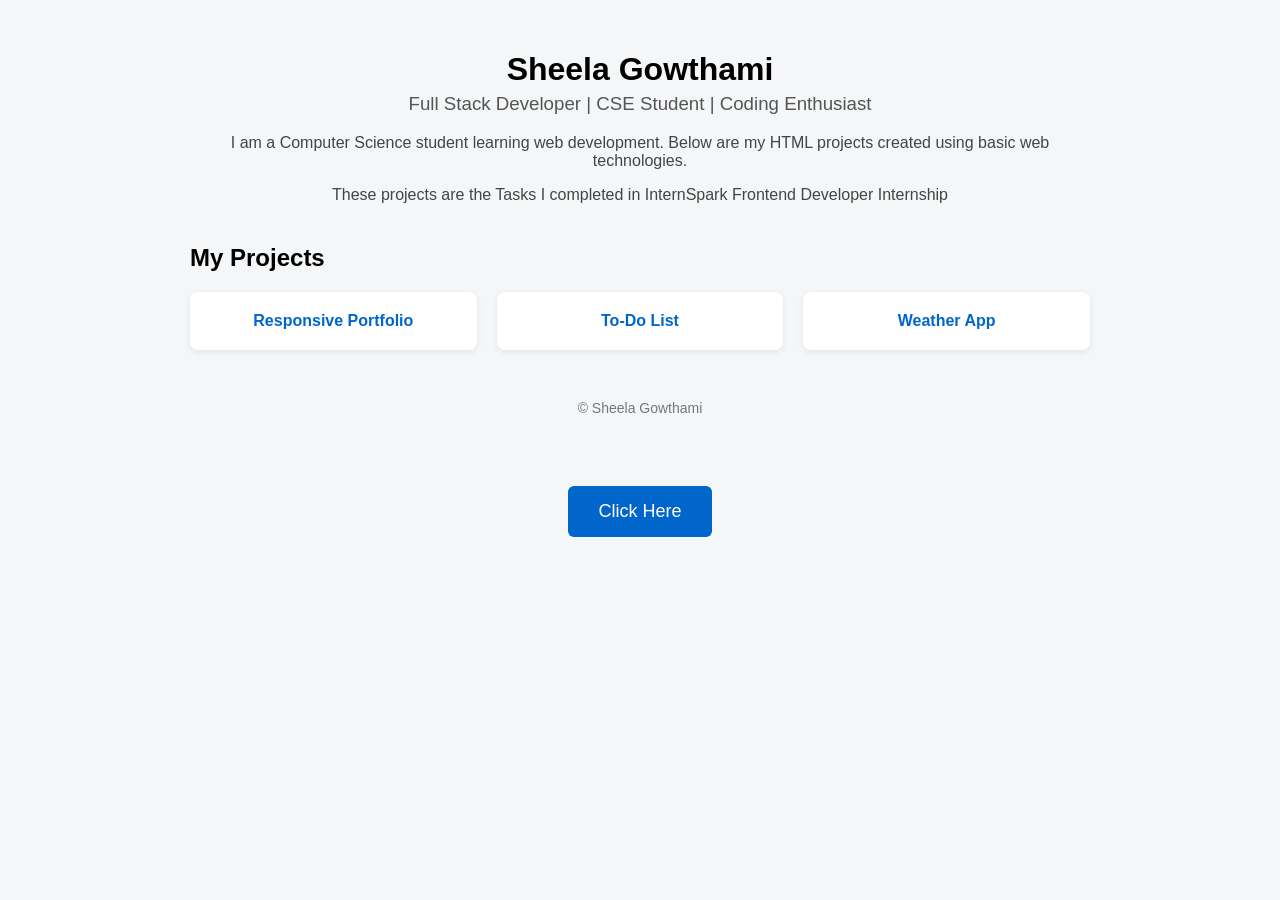
<file: index.html>
<!DOCTYPE html>
<html lang="en">
<head>
  <meta charset="UTF-8">
  <title>Sheela Gowthami |Internship </title>

  <style>
    body {
      font-family: Arial, sans-serif;
      background-color: #f4f6f8;
      margin: 0;
      padding: 0;
    }

    .container {
      max-width: 900px;
      margin: auto;
      padding: 30px;
    }

    header {
      text-align: center;
      margin-bottom: 40px;
    }

    h1 {
      margin-bottom: 5px;
    }

    h3 {
      color: #555;
      font-weight: normal;
      margin-top: 0;
    }

    p {
      color: #444;
    }

    .projects {
      display: grid;
      grid-template-columns: repeat(auto-fit, minmax(250px, 1fr));
      gap: 20px;
    }

    .card {
      background: white;
      padding: 20px;
      border-radius: 8px;
      box-shadow: 0 2px 6px rgba(0,0,0,0.08);
      text-align: center;
    }

    .card a {
      text-decoration: none;
      color: #0066cc;
      font-weight: bold;
    }

    .card a:hover {
      text-decoration: underline;
    }

    footer {
      text-align: center;
      margin-top: 50px;
      color: #777;
      font-size: 14px;
    }
  </style>
</head>

<body>
  <div class="container">

    <header>
      <h1>Sheela Gowthami</h1>
      <h3>Full Stack Developer | CSE Student | Coding Enthusiast</h3>
      <p>
        I am a Computer Science student learning web development.
        Below are my HTML projects created using basic web technologies.
      </p>
      <p>
These projects are the Tasks I completed in InternSpark Frontend Developer Internship
      </p>
    </header>

    <h2>My Projects</h2>

    <div class="projects">
      <div class="card"><a href="Responsive-Portfolio/">Responsive Portfolio</a></div>
      <div class="card"><a href="To-do List/">To-Do List</a></div>
      <div class="card"><a href="Weather-App/">Weather App</a></div>
     
      
    </div>

    <footer>
      © Sheela Gowthami
    </footer>

  </div>
  <!-- Visitor interaction button -->
<div style="text-align: center; margin-top: 40px;">
  <button onclick="sayHello()" style="
    padding: 15px 30px;
    font-size: 18px;
    background-color: #0066cc;
    color: white;
    border: none;
    border-radius: 6px;
    cursor: pointer;
  ">
    Click Here
  </button>
</div>

<!-- JavaScript -->
<script>
  // This function runs when the button is clicked
  function sayHello() {
    alert("Hello! Thanks for visiting my projects.");
  }
</script>
  
</body>
</html>
</file>
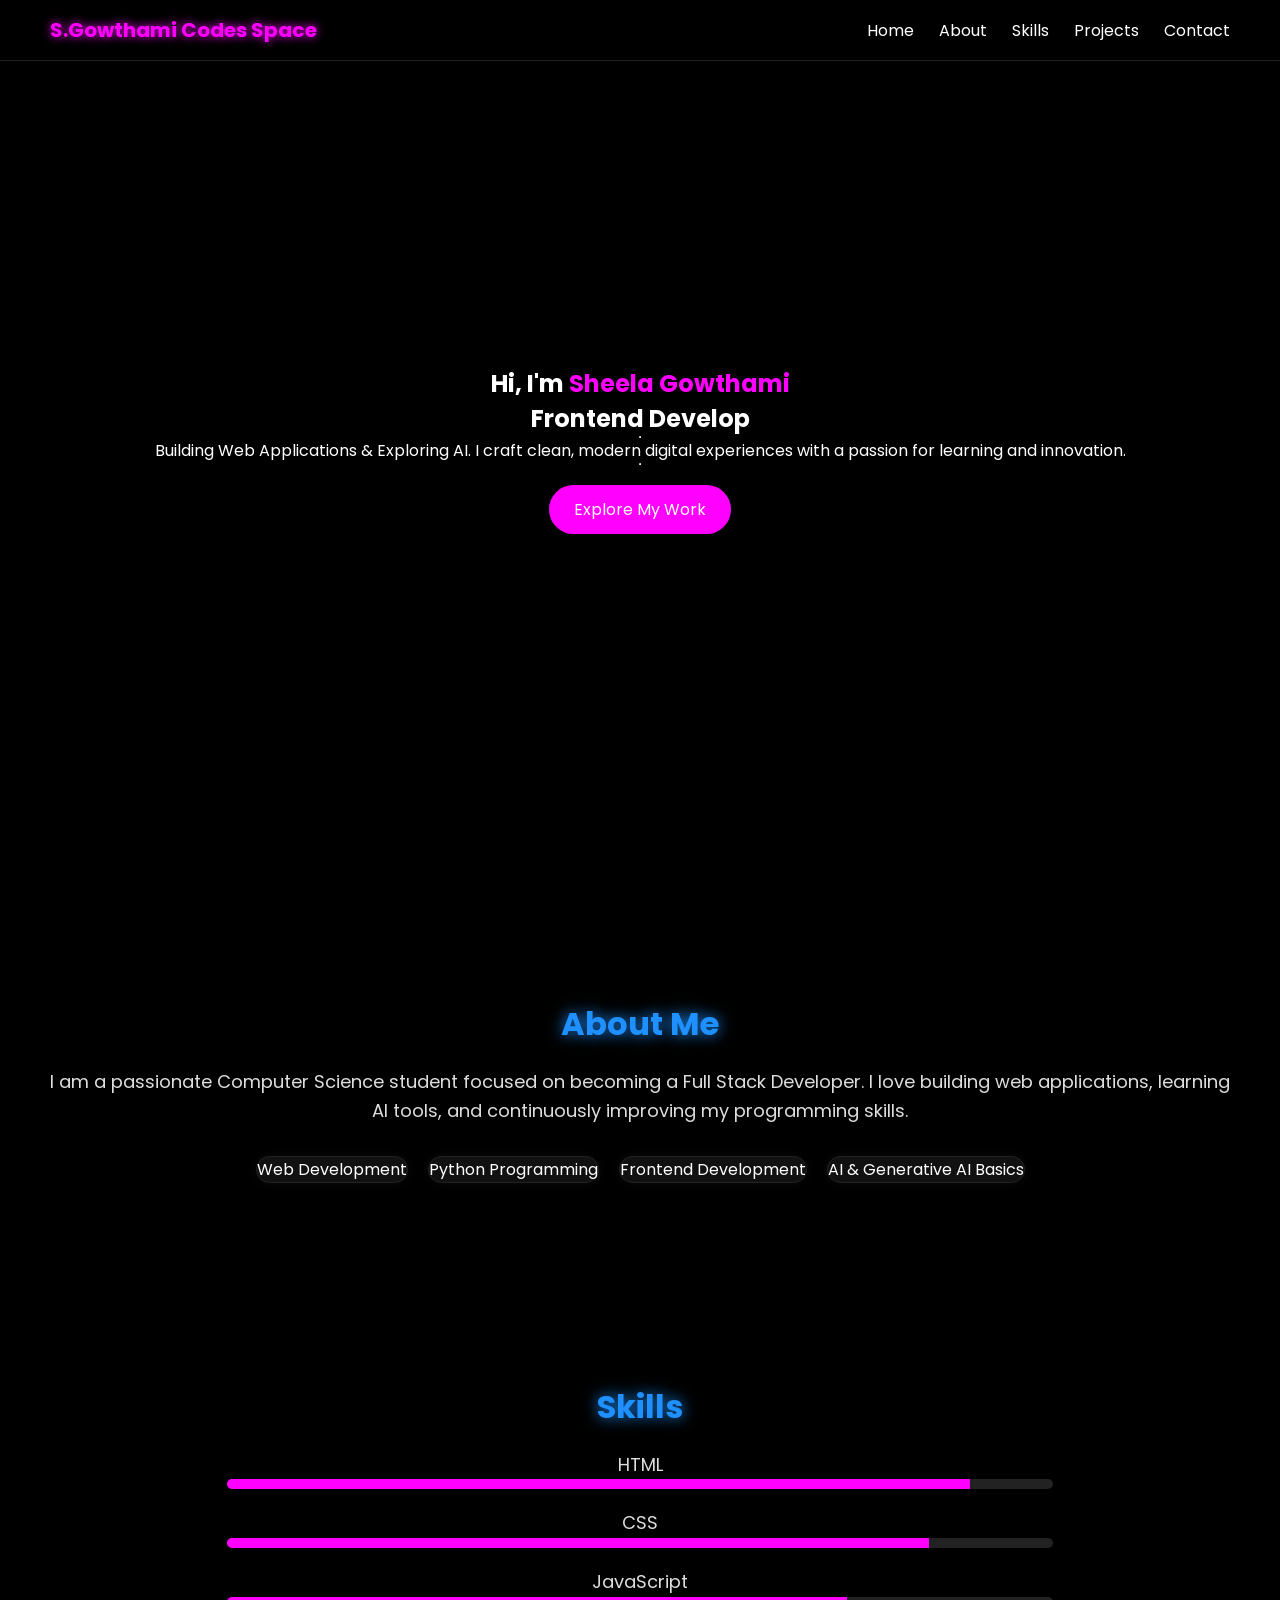
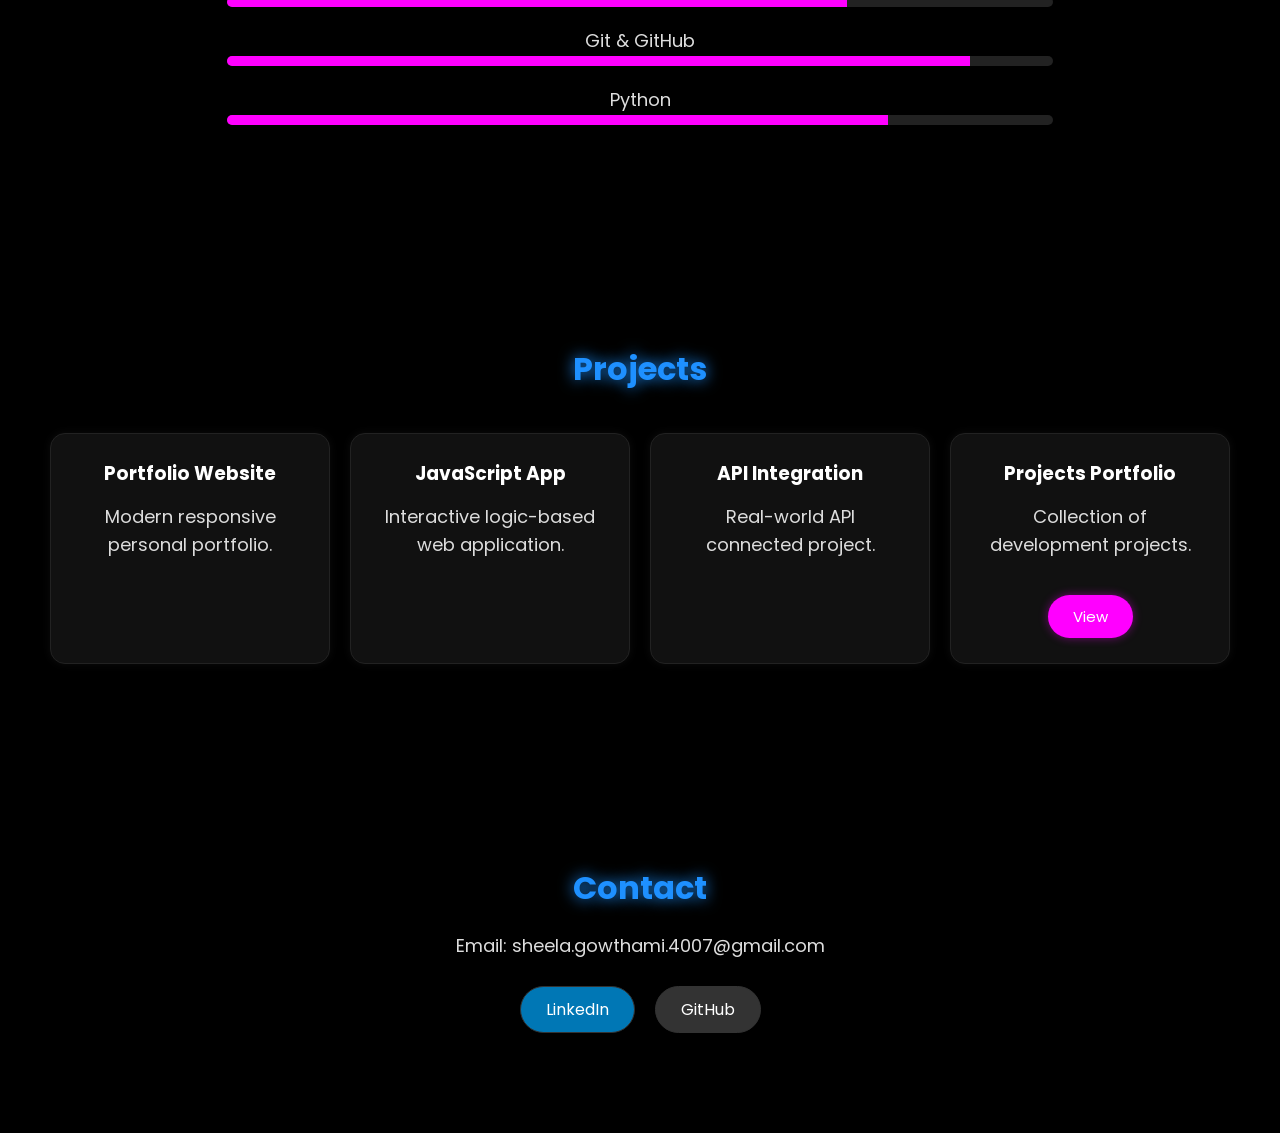
<file: Responsive-Portfolio/index.html>
<!DOCTYPE html>
<html lang="en">
<head>
<meta charset="UTF-8">
<meta name="viewport" content="width=device-width, initial-scale=1.0">
<title>S.Gowthami Codes Space</title>

<link href="https://fonts.googleapis.com/css2?family=Poppins:wght@300;400;600;700&display=swap" rel="stylesheet">
<link rel="stylesheet" href="style.css">

</head>
<body>

<nav class="navbar">
    <div class="logo">S.Gowthami Codes Space</div>

    <ul class="nav-links">
        <li><a href="#home">Home</a></li>
        <li><a href="#about">About</a></li>
        <li><a href="#skills">Skills</a></li>
        <li><a href="#projects">Projects</a></li>
        <li><a href="#contact">Contact</a></li>
    </ul>

    <div class="menu-toggle" id="menu-toggle">☰</div>
</nav>

<!-- HERO -->
<section id="home" class="hero">
    <h1>Hi, I'm <span class="highlight">Sheela Gowthami</span></h1>
    <h2><span id="typing"></span></h2>
    <hr>
    <p>Building Web Applications & Exploring AI. I craft clean, modern digital experiences with a passion for learning and innovation.</p>
    <hr>
    <a href="#projects" class="btn">Explore My Work</a>
</section>

<!-- ABOUT -->
<section id="about" class="section reveal">
    <h2>About Me</h2>
    <p>
        I am a passionate Computer Science student focused on becoming a Full Stack Developer. I love building web applications, learning AI tools, and continuously improving my programming skills.
    </p>

    <div class="about-boxes">
        <div class="about-card">Web Development</div>
        <div class="about-card">Python Programming</div>
        <div class="about-card">Frontend Development</div>
        <div class="about-card">AI & Generative AI Basics</div>
    </div>
</section>

<!-- SKILLS -->
<section id="skills" class="section reveal">
    <h2>Skills</h2>

    <div class="skill">
        <p>HTML</p>
        <div class="progress"><div class="progress-bar" style="width:90%"></div></div>
    </div>

    <div class="skill">
        <p>CSS</p>
        <div class="progress"><div class="progress-bar" style="width:85%"></div></div>
    </div>

    <div class="skill">
        <p>JavaScript</p>
        <div class="progress"><div class="progress-bar" style="width:75%"></div></div>
    </div>
    <div class="skill">
        <p>Git & GitHub</p>
        <div class="progress"><div class="progress-bar" style="width:90%"></div></div>
    </div>
    <div class="skill">
        <p>Python</p>
        <div class="progress"><div class="progress-bar" style="width:80%"></div></div>
    </div>
</section>

<!-- PROJECTS -->
<section id="projects" class="section reveal">
    <h2>Projects</h2>

    <div class="project-grid">
        <div class="project-card">
            <h3>Portfolio Website</h3>
            <p>Modern responsive personal portfolio.</p>
        </div>

        <div class="project-card">
            <h3>JavaScript App</h3>
            <p>Interactive logic-based web application.</p>
        </div>

        <div class="project-card">
            <h3>API Integration</h3>
            <p>Real-world API connected project.</p>
        </div>

        <div class="project-card">
            <h3>Projects Portfolio</h3>
            <p>Collection of development projects.</p>
            <a href="https://sheelagowthami.github.io/Web-development-projects-/" 
               target="_blank" 
               class="btn small">
               View
            </a>
        </div>
    </div>
</section>

<!-- CONTACT -->
<section id="contact" class="section reveal">
    <h2>Contact</h2>
    <p>Email: sheela.gowthami.4007@gmail.com</p>
    <div class="social-links">
        <a href="https://www.linkedin.com/in/sheela-gowthami/" target="_blank" class="social-btn linkedin">
    <i class="fab fa-linkedin"></i> LinkedIn
</a>
<a href="https://github.com/sheela-gowthami" target="_blank" class="social-btn github">
    <i class="fab fa-github"></i> GitHub
</a>
    </div>
</section>

<script src="script.js"></script>
</body>
</html>
</file>
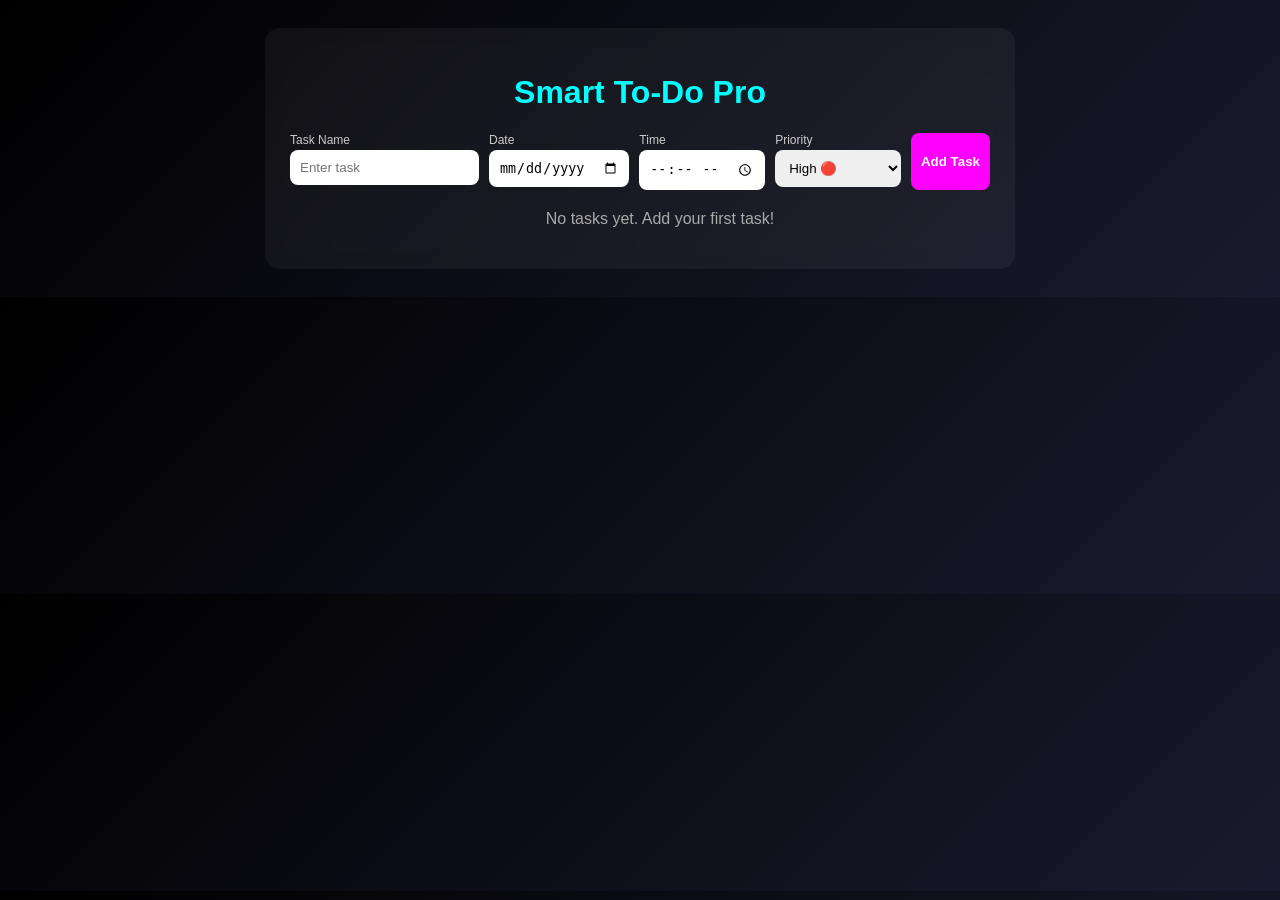
<file: To-do List/index.html>
<!DOCTYPE html>
<html lang="en">
<head>
<meta charset="UTF-8">
<meta name="viewport" content="width=device-width, initial-scale=1.0">
<title>Smart To-Do Pro</title>
<link rel="stylesheet" href="style.css">
</head>
<body>

<div class="container">
    <h1>Smart To-Do Pro</h1>

    <div class="input-section">

        <div>
            <label>Task Name</label>
            <input type="text" id="taskInput" placeholder="Enter task">
        </div>

        <div>
            <label>Date</label>
            <input type="date" id="dateInput">
        </div>

        <div>
            <label>Time</label>
            <input type="time" id="timeInput">
        </div>

        <div>
            <label>Priority</label>
            <select id="priorityInput">
                <option value="High">High 🔴</option>
                <option value="Medium">Medium 🟡</option>
                <option value="Low">Low 🟢</option>
            </select>
        </div>

        <button onclick="addTask()">Add Task</button>

    </div>

    <ul id="taskList"></ul>
</div>

<audio id="alarmSound">
    <source src="https://actions.google.com/sounds/v1/alarms/alarm_clock.ogg" type="audio/ogg">
</audio>

<script src="script.js"></script>
</body>
</html>
</file>
<file: Responsive-Portfolio/style.css>
*{
margin:0;
padding:0;
box-sizing:border-box;
font-family:'Poppins',sans-serif;
}

html{
scroll-behavior:smooth;
}

body{
background:#000;
color:white;
}

/* HEADINGS */
.section h2 {
    color: #1e90ff; /* Blue color */
    text-shadow: 0 0 15px #1e90ff;
    margin-bottom: 20px;
    font-size: 32px;
}
.section p {
    line-height: 1.6;
    font-size: 18px;
    color: #ddd;
}

/* NAVBAR */
.navbar{
display:flex;
justify-content:space-between;
align-items:center;
padding:15px 50px;
position:fixed;
width:100%;
background:#000;
border-bottom:1px solid #222;
box-shadow: 0 2px 10px rgba(0,0,0,0.5);
z-index:1000;
}
.logo{
font-weight:700;
color:magenta;
font-size:20px;
text-shadow:0 0 10px magenta;
}
.nav-links{
display:flex;
gap:25px;
list-style:none;
}
.nav-links a{
color:white;
text-decoration:none;
transition:0.3s;
}
.nav-links a:hover{
color:magenta;
}
.menu-toggle{
display:none;
font-size:24px;
cursor:pointer;
}

/* HERO */
.hero{
height:100vh;
display:flex;
flex-direction:column;
justify-content:center;
align-items:center;
text-align:center;
padding:20px;
}
.highlight{
color:magenta;
}
.btn{
margin-top:20px;
padding:12px 25px;
border-radius:30px;
background:magenta;
color:white;
text-decoration:none;
transition:0.3s;
}
.btn:hover{
transform:scale(1.1);
}
.small{
padding:8px 15px;
font-size:14px;
}

/* SECTION */
.section{
padding:100px 50px;
text-align:center;
background:#000;
}

/* ABOUT BOXES */
.about-boxes{
display:flex;
flex-wrap:wrap;
gap:20px;
justify-content:center;
margin-top:30px;
}

/* About & Project Cards */
.about-card, .project-card {
    background: #111;
    border: 1px solid #222;
    border-radius: 15px;
    transition: 0.3s ease;
    box-shadow: 0 0 10px rgba(255,255,255,0.05);
}

/* Hover Effects */
.about-card:hover {
    transform: translateY(-8px);
    background: linear-gradient(135deg, #001f3f, #3a0ca3);
    box-shadow: 0 0 20px rgba(30,144,255,0.4);
}

.project-card:hover {
    transform: translateY(-8px);
    background: linear-gradient(135deg, #001f3f, #7209b7);
    box-shadow: 0 0 20px rgba(255,0,255,0.4);
}

.project-card {
    padding: 25px;
    background: #111;
    border-radius: 15px;
    display: flex;
    flex-direction: column;
    justify-content: flex-start; /* change from space-between */
    align-items: center;         /* center items horizontally */
    gap: 15px;                   /* space between elements (paragraph & button) */
    transition: 0.3s;
}

.project-card .btn {
    padding: 10px 25px;
    font-size: 15px;
    border-radius: 25px;
    background: magenta;
    color: white;
    text-decoration: none;
    transition: 0.3s ease;
    box-shadow: 0 0 10px rgba(255,0,255,0.4);
}

.project-card .btn:hover {
    transform: scale(1.1);
    background: #ff33ff;
    box-shadow: 0 0 15px rgba(255,0,255,0.6);
}
/* SKILLS */
.skill{
margin:20px auto;
width:70%;
}
.progress{
background:#222;
border-radius:20px;
overflow:hidden;
}
.progress-bar{
height:10px;
background:magenta;
animation:grow 2s ease;
}
@keyframes grow{
from{width:0;}
}

/* PROJECT GRID */
.project-grid{
display:grid;
grid-template-columns:repeat(auto-fit,minmax(250px,1fr));
gap:20px;
margin-top:40px;
}

/* SOCIAL LINKS */
.social-links {
    margin-top: 25px;
    display: flex;
    justify-content: center;
    gap: 20px;
    flex-wrap: wrap;
}
.social-btn {
    padding: 10px 25px;
    border-radius: 25px;
    text-decoration: none;
    color: white;
    transition: 0.3s ease;
    border: 1px solid #333;
}
.linkedin {
    background: #0077b5;
}
.linkedin:hover {
    background: #005582;
    transform: scale(1.1);
    box-shadow:0 0 15px #0077b5;
}
.github {
    background: #333;
}
.github:hover {
    background:#6e40c9;
    transform: scale(1.1);
    box-shadow:0 0 15px #6e40c9;
}

/* SCROLL REVEAL */
.reveal{
opacity:0;
transform:translateY(50px);
transition:1s;
}
.reveal.active{
opacity:1;
transform:translateY(0);
}

/* MOBILE */
@media(max-width:768px){
.nav-links{
display:none;
flex-direction:column;
background:#000;
position:absolute;
top:60px;
right:0;
padding:20px;
}
.nav-links.active{
display:flex;
}
.menu-toggle{
display:block;
}
}
</file>
<file: To-do List/style.css>
body {
    font-family: Arial, sans-serif;
    background: linear-gradient(135deg, #000000, #1a1a2e);
    color: white;
    display: flex;
    justify-content: center;
    padding: 20px;
}

.container {
    width: 100%;
    max-width: 700px;
    background: rgba(255,255,255,0.05);
    padding: 25px;
    border-radius: 15px;
    backdrop-filter: blur(10px);
}

h1 {
    text-align: center;
    color: cyan;
}

.input-section {
    display: flex;
    flex-wrap: wrap;
    gap: 10px;
    margin-bottom: 20px;
}

.input-section div {
    display: flex;
    flex-direction: column;
    flex: 1;
}

label {
    font-size: 12px;
    color: #ccc;
    margin-bottom: 3px;
}

input, select, button {
    padding: 10px;
    border-radius: 8px;
    border: none;
}

button {
    background: magenta;
    color: white;
    cursor: pointer;
    font-weight: bold;
}

button:hover {
    background: #ff33ff;
}

.empty {
    text-align: center;
    color: #aaa;
    margin-top: 20px;
}

li {
    padding: 15px;
    margin-bottom: 15px;
    border-radius: 10px;
    background: rgba(255,255,255,0.08);
    display: flex;
    justify-content: space-between;
    align-items: center;
}

.task-details {
    display: flex;
    flex-direction: column;
}

.countdown {
    font-size: 14px;
    color: #00ffff;
}

.high { border-left: 5px solid red; }
.medium { border-left: 5px solid yellow; }
.low { border-left: 5px solid green; }

.completed {
    text-decoration: line-through;
    color: gray;
}

.delete-btn {
    background: red;
    padding: 6px 10px;
    border-radius: 5px;
}
</file>
